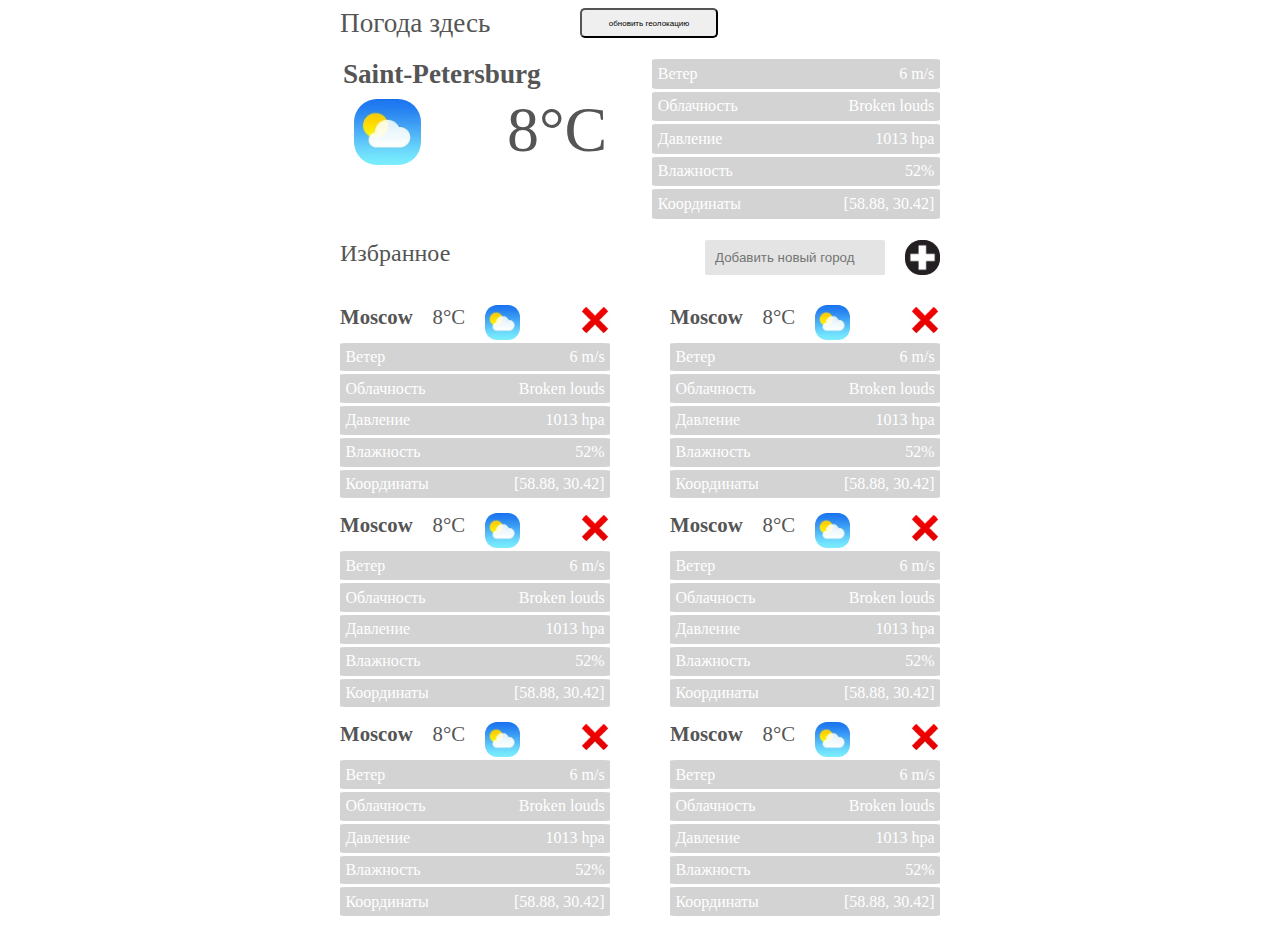
<file: index.html>
<!DOCTYPE html>
<html lang="ru">
<head>
  <meta charset="UTF-8">
  <meta name="viewport" content="width=device-width, initial-scale=1">
  <link rel="stylesheet" href="css/style.css">
  <title>Погода</title>
</head>
<body>

<div class="header">
  <h1>Погода здесь</h1>
  <button id="button-desktop">обновить геолокацию</button>
  <button id="button-mobile"><img src="img/update.png" alt=""></button>
</div>

<div class="main">
  <div class="main_city">
    <div class="first">
      <h1>Saint-Petersburg</h1>
      <div class="flex_conteiner"></div>
      <img src="img/облачно.jfif" alt="">
      <span>8°C</span>
    </div>
    <div class="second">
      <ul class="weather">
        <li>Ветер <span>6 m/s</span></li>
        <li>Облачность <span>Broken louds</span></li>
        <li>Давление <span>1013 hpa</span></li>
        <li>Влажность <span>52%</span></li>
        <li>Координаты <span>[58.88, 30.42]</span></li>
      </ul>
    </div>
  </div>

  <div class="favorites">
    <h2>Избранное</h2>
    <form method="post" action="#" id="form">
      <input type="text" name="add_city" placeholder="Добавить новый город">
      <input type="image" name="btn" src="img/plus.png">
    </form>

      <ul class="menu">
        <li class="city">
          <div class="flex">
          <h3>Moscow</h3>
          <span>8°C</span>
          <img src="img/облачно.jfif" alt="">
          <button class="delete"><img src="img/del.jpeg" alt=""></button>
        </div>
          <ul class="weather">
            <li>Ветер <span>6 m/s</span></li>
            <li>Облачность <span>Broken louds</span></li>
            <li>Давление <span>1013 hpa</span></li>
            <li>Влажность <span>52%</span></li>
            <li>Координаты <span>[58.88, 30.42]</span></li>
          </ul>
        </li>

        <li class="city">
          <div class="flex">
            <h3>Moscow</h3>
            <span>8°C</span>
            <img src="img/облачно.jfif" alt="">
            <button class="delete"><img src="img/del.jpeg" alt=""></button>
          </div>
          <ul class="weather">
            <li>Ветер <span>6 m/s</span></li>
            <li>Облачность <span>Broken louds</span></li>
            <li>Давление <span>1013 hpa</span></li>
            <li>Влажность <span>52%</span></li>
            <li>Координаты <span>[58.88, 30.42]</span></li>
          </ul>
        </li>

        <li class="city">
          <div class="flex">
            <h3>Moscow</h3>
            <span>8°C</span>
            <img src="img/облачно.jfif" alt="">
            <button class="delete"><img src="img/del.jpeg" alt=""></button>
          </div>
          <ul class="weather">
            <li>Ветер <span>6 m/s</span></li>
            <li>Облачность <span>Broken louds</span></li>
            <li>Давление <span>1013 hpa</span></li>
            <li>Влажность <span>52%</span></li>
            <li>Координаты <span>[58.88, 30.42]</span></li>
          </ul>
        </li>

        <li class="city">
          <div class="flex">
            <h3>Moscow</h3>
            <span>8°C</span>
            <img src="img/облачно.jfif" alt="">
            <button class="delete"><img src="img/del.jpeg" alt=""></button>
          </div>
          <ul class="weather">
            <li>Ветер <span>6 m/s</span></li>
            <li>Облачность <span>Broken louds</span></li>
            <li>Давление <span>1013 hpa</span></li>
            <li>Влажность <span>52%</span></li>
            <li>Координаты <span>[58.88, 30.42]</span></li>
          </ul>
        </li>

        <li class="city">
          <div class="flex">
            <h3>Moscow</h3>
            <span>8°C</span>
            <img src="img/облачно.jfif" alt="">
            <button class="delete"><img src="img/del.jpeg" alt=""></button>
          </div>
          <ul class="weather">
            <li>Ветер <span>6 m/s</span></li>
            <li>Облачность <span>Broken louds</span></li>
            <li>Давление <span>1013 hpa</span></li>
            <li>Влажность <span>52%</span></li>
            <li>Координаты <span>[58.88, 30.42]</span></li>
          </ul>
        </li>

        <li class="city">
          <div class="flex">
            <h3>Moscow</h3>
            <span>8°C</span>
            <img src="img/облачно.jfif" alt="">
            <button class="delete"><img src="img/del.jpeg" alt=""></button>
          </div>
          <ul class="weather">
            <li>Ветер <span>6 m/s</span></li>
            <li>Облачность <span>Broken louds</span></li>
            <li>Давление <span>1013 hpa</span></li>
            <li>Влажность <span>52%</span></li>
            <li>Координаты <span>[58.88, 30.42]</span></li>
          </ul>
        </li>

      </ul>

  </div>
</div>

</body>
</html>
</file>
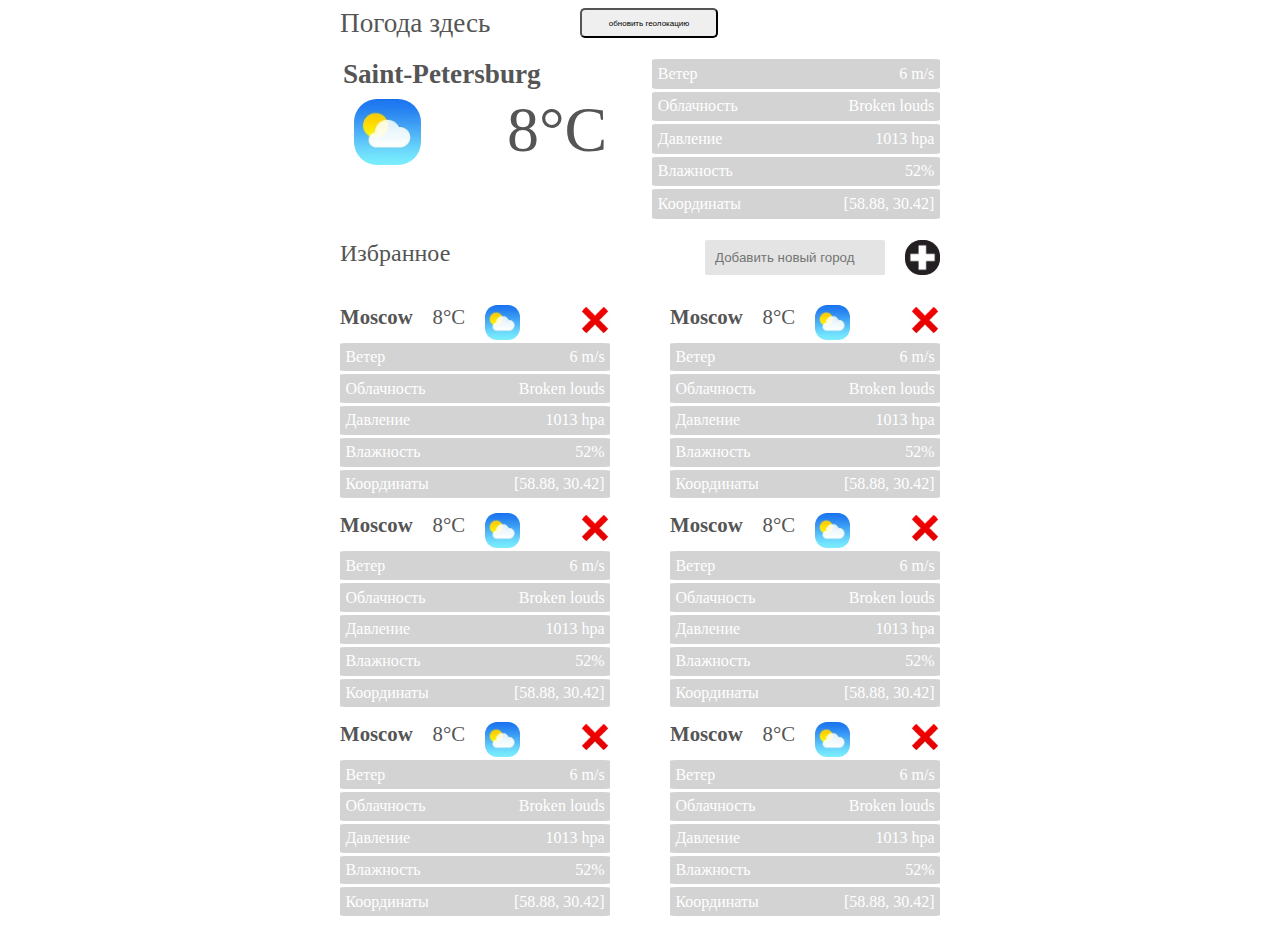
<file: html/index.html>
<!DOCTYPE html>
<html lang="ru">
<head>
  <meta charset="UTF-8">
  <meta name="viewport" content="width=device-width, initial-scale=1">
  <link rel="stylesheet" href="../css/style.css">
  <title>Погода</title>
</head>
<body>

<div class="header">
  <h1>Погода здесь</h1>
  <button id="button-desktop">обновить геолокацию</button>
  <button id="button-mobile"><img src="../img/update.png" alt=""></button>
</div>

<div class="main">
  <div class="main_city">
    <div class="first">
      <h1>Saint-Petersburg</h1>
      <div class="flex_conteiner"></div>
      <img src="../img/облачно.jfif" alt="">
      <span>8°C</span>
    </div>
    <div class="second">
      <ul class="weather">
        <li>Ветер <span>6 m/s</span></li>
        <li>Облачность <span>Broken louds</span></li>
        <li>Давление <span>1013 hpa</span></li>
        <li>Влажность <span>52%</span></li>
        <li>Координаты <span>[58.88, 30.42]</span></li>
      </ul>
    </div>
  </div>

  <div class="favorites">
    <h2>Избранное</h2>
    <form method="post" action="#" id="form">
      <input type="text" name="add_city" placeholder="Добавить новый город">
      <input type="image" name="btn" src="../img/plus.png">
    </form>

    <div class="list">
      <ul class="menu">
        <li class="city">
          <div class="flex">
          <h3>Moscow</h3>
          <span>8°C</span>
          <img src="../img/облачно.jfif" alt="">
          <button class="delete"><img src="../img/del.jpeg" alt=""></button>
        </div>
          <ul class="weather">
            <li>Ветер <span>6 m/s</span></li>
            <li>Облачность <span>Broken louds</span></li>
            <li>Давление <span>1013 hpa</span></li>
            <li>Влажность <span>52%</span></li>
            <li>Координаты <span>[58.88, 30.42]</span></li>
          </ul>
        </li>

        <li class="city">
          <div class="flex">
            <h3>Moscow</h3>
            <span>8°C</span>
            <img src="../img/облачно.jfif" alt="">
            <button class="delete"><img src="../img/del.jpeg" alt=""></button>
          </div>
          <ul class="weather">
            <li>Ветер <span>6 m/s</span></li>
            <li>Облачность <span>Broken louds</span></li>
            <li>Давление <span>1013 hpa</span></li>
            <li>Влажность <span>52%</span></li>
            <li>Координаты <span>[58.88, 30.42]</span></li>
          </ul>
        </li>

        <li class="city">
          <div class="flex">
            <h3>Moscow</h3>
            <span>8°C</span>
            <img src="../img/облачно.jfif" alt="">
            <button class="delete"><img src="../img/del.jpeg" alt=""></button>
          </div>
          <ul class="weather">
            <li>Ветер <span>6 m/s</span></li>
            <li>Облачность <span>Broken louds</span></li>
            <li>Давление <span>1013 hpa</span></li>
            <li>Влажность <span>52%</span></li>
            <li>Координаты <span>[58.88, 30.42]</span></li>
          </ul>
        </li>

        <li class="city">
          <div class="flex">
            <h3>Moscow</h3>
            <span>8°C</span>
            <img src="../img/облачно.jfif" alt="">
            <button class="delete"><img src="../img/del.jpeg" alt=""></button>
          </div>
          <ul class="weather">
            <li>Ветер <span>6 m/s</span></li>
            <li>Облачность <span>Broken louds</span></li>
            <li>Давление <span>1013 hpa</span></li>
            <li>Влажность <span>52%</span></li>
            <li>Координаты <span>[58.88, 30.42]</span></li>
          </ul>
        </li>

        <li class="city">
          <div class="flex">
            <h3>Moscow</h3>
            <span>8°C</span>
            <img src="../img/облачно.jfif" alt="">
            <button class="delete"><img src="../img/del.jpeg" alt=""></button>
          </div>
          <ul class="weather">
            <li>Ветер <span>6 m/s</span></li>
            <li>Облачность <span>Broken louds</span></li>
            <li>Давление <span>1013 hpa</span></li>
            <li>Влажность <span>52%</span></li>
            <li>Координаты <span>[58.88, 30.42]</span></li>
          </ul>
        </li>

        <li class="city">
          <div class="flex">
            <h3>Moscow</h3>
            <span>8°C</span>
            <img src="../img/облачно.jfif" alt="">
            <button class="delete"><img src="../img/del.jpeg" alt=""></button>
          </div>
          <ul class="weather">
            <li>Ветер <span>6 m/s</span></li>
            <li>Облачность <span>Broken louds</span></li>
            <li>Давление <span>1013 hpa</span></li>
            <li>Влажность <span>52%</span></li>
            <li>Координаты <span>[58.88, 30.42]</span></li>
          </ul>
        </li>

      </ul>
    </div>

  </div>
</div>

</body>
</html>
</file>
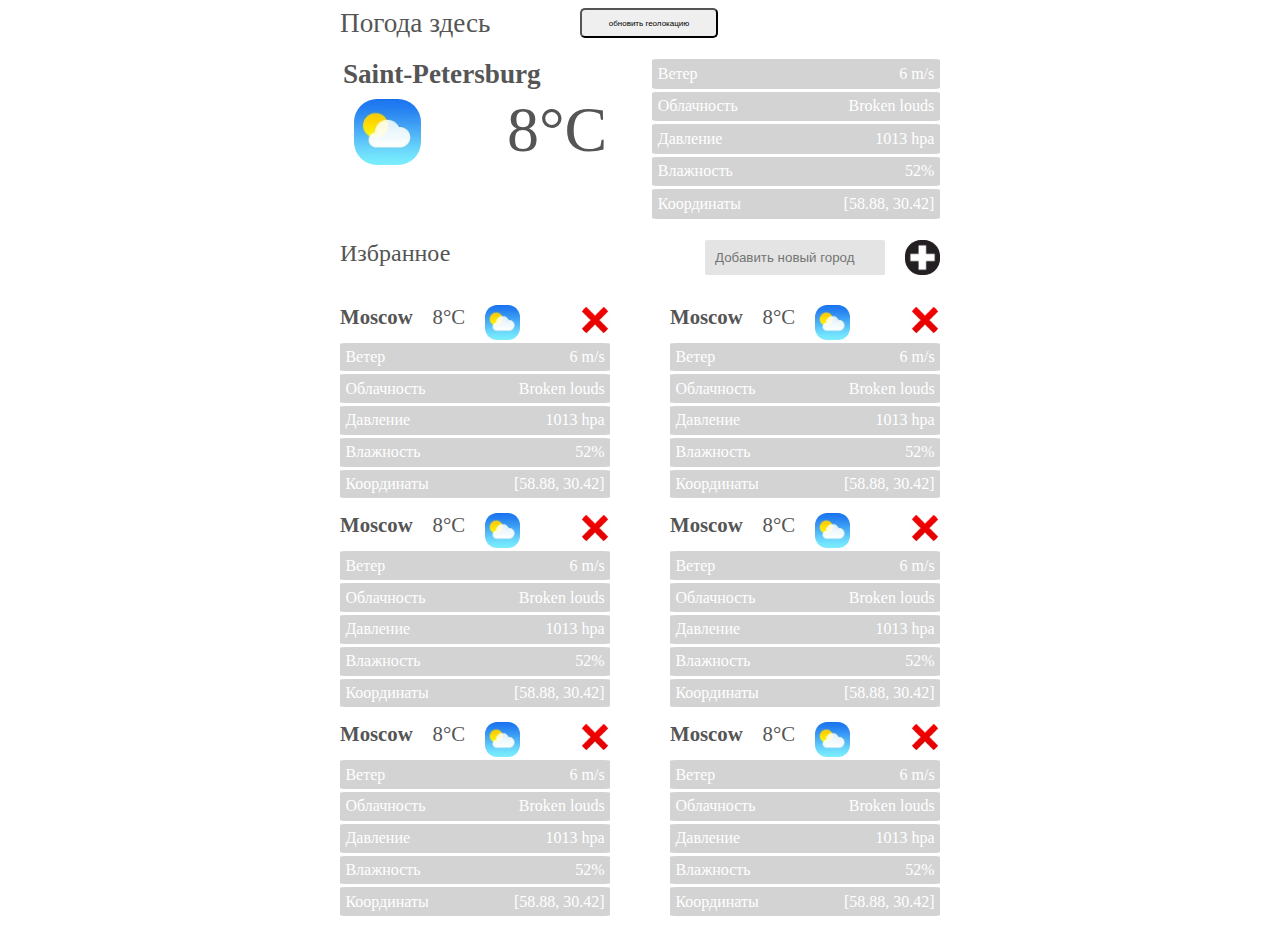
<file: html/main.html>
<!DOCTYPE html>
<html lang="ru">
<head>
  <meta charset="UTF-8">
  <meta name="viewport" content="width=device-width, initial-scale=1">
  <link rel="stylesheet" href="../css/style.css">
  <title>Погода</title>
</head>
<body>

<div class="header">
  <h1>Погода здесь</h1>
  <button id="button-desktop">обновить геолокацию</button>
  <button id="button-mobile"><img src="../img/update.png" alt=""></button>
</div>

<div class="main">
  <div class="main_city">
    <div class="first">
      <h1>Saint-Petersburg</h1>
      <div class="flex_conteiner"></div>
      <img src="../img/облачно.jfif" alt="">
      <span>8°C</span>
    </div>
    <div class="second">
      <ul class="weather">
        <li>Ветер <span>6 m/s</span></li>
        <li>Облачность <span>Broken louds</span></li>
        <li>Давление <span>1013 hpa</span></li>
        <li>Влажность <span>52%</span></li>
        <li>Координаты <span>[58.88, 30.42]</span></li>
      </ul>
    </div>
  </div>

  <div class="favorites">
    <h2>Избранное</h2>
    <form method="post" action="#" id="form">
      <input type="text" name="add_city" placeholder="Добавить новый город">
      <input type="image" name="btn" src="../img/plus.png">
    </form>

    <div class="list">
      <ul class="menu">
        <li class="city">
          <div class="flex">
          <h3>Moscow</h3>
          <span>8°C</span>
          <img src="../img/облачно.jfif" alt="">
          <button class="delete"><img src="../img/del.jpeg" alt=""></button>
        </div>
          <ul class="weather">
          <li>Ветер <span>6 m/s</span></li>
          <li>Облачность <span>Broken louds</span></li>
          <li>Давление <span>1013 hpa</span></li>
          <li>Влажность <span>52%</span></li>
          <li>Координаты <span>[58.88, 30.42]</span></li>
        </ul>
        </li>

        <li class="city">
          <div class="flex">
            <h3>Moscow</h3>
            <span>8°C</span>
            <img src="../img/облачно.jfif" alt="">
            <button class="delete"><img src="../img/del.jpeg" alt=""></button>
          </div>
          <ul class="weather">
            <li>Ветер <span>6 m/s</span></li>
            <li>Облачность <span>Broken louds</span></li>
            <li>Давление <span>1013 hpa</span></li>
            <li>Влажность <span>52%</span></li>
            <li>Координаты <span>[58.88, 30.42]</span></li>
          </ul>
        </li>

        <li class="city">
          <div class="flex">
            <h3>Moscow</h3>
            <span>8°C</span>
            <img src="../img/облачно.jfif" alt="">
            <button class="delete"><img src="../img/del.jpeg" alt=""></button>
          </div>
          <ul class="weather">
            <li>Ветер <span>6 m/s</span></li>
            <li>Облачность <span>Broken louds</span></li>
            <li>Давление <span>1013 hpa</span></li>
            <li>Влажность <span>52%</span></li>
            <li>Координаты <span>[58.88, 30.42]</span></li>
          </ul>
        </li>

        <li class="city">
          <div class="flex">
            <h3>Moscow</h3>
            <span>8°C</span>
            <img src="../img/облачно.jfif" alt="">
            <button class="delete"><img src="../img/del.jpeg" alt=""></button>
          </div>
          <ul class="weather">
            <li>Ветер <span>6 m/s</span></li>
            <li>Облачность <span>Broken louds</span></li>
            <li>Давление <span>1013 hpa</span></li>
            <li>Влажность <span>52%</span></li>
            <li>Координаты <span>[58.88, 30.42]</span></li>
          </ul>
        </li>

        <li class="city">
          <div class="flex">
            <h3>Moscow</h3>
            <span>8°C</span>
            <img src="../img/облачно.jfif" alt="">
            <button class="delete"><img src="../img/del.jpeg" alt=""></button>
          </div>
          <ul class="weather">
            <li>Ветер <span>6 m/s</span></li>
            <li>Облачность <span>Broken louds</span></li>
            <li>Давление <span>1013 hpa</span></li>
            <li>Влажность <span>52%</span></li>
            <li>Координаты <span>[58.88, 30.42]</span></li>
          </ul>
        </li>

        <li class="city">
          <div class="flex">
            <h3>Moscow</h3>
            <span>8°C</span>
            <img src="../img/облачно.jfif" alt="">
            <button class="delete"><img src="../img/del.jpeg" alt=""></button>
          </div>
          <ul class="weather">
            <li>Ветер <span>6 m/s</span></li>
            <li>Облачность <span>Broken louds</span></li>
            <li>Давление <span>1013 hpa</span></li>
            <li>Влажность <span>52%</span></li>
            <li>Координаты <span>[58.88, 30.42]</span></li>
          </ul>
        </li>

      </ul>
    </div>

  </div>
</div>

</body>
</html>
</file>
<file: css/style.css>
/*---------Start of tags style*/
body{
  color: #555555;
  max-width: 600px;
  margin-right: auto;
  margin-left: auto;
}

h2{
  float: left;
  width: 40%;
  margin: 0;
  font: normal 150% 'century gothic', "Times New Roman", sans-serif;
}
h3{
  float: left;
  margin: 0;
  font: bold 130% 'century gothic', "Times New Roman", sans-serif;
}
form{
  display: flex;
  justify-content: flex-end;
}
input[type="text"]{
  background-color: #e4e4e4;
  border-radius: 2px;
  border: 0px;
  padding: 10px;
  width: 160px;
  color: black;
  margin-right: 20px;
}
input[type="image"]{
  width: 35px;
  height: 35px;
  border-radius: 45%;

}
img{
  width: 35px;
  height: 35px;
  border-radius: 35%;
}

/*---------End of style tags*/


/*---------Header*/
.header{
  height: 12%;
  width: 100%;
}

.header h1{
  float: left;
  font: normal 170% 'century gothic', "Times New Roman", sans-serif;
  width: 40%;
  margin: 0;

}
#button-mobile{
  display: none;
}
.header button{
  display: block;
  font-size: 0.5em;
  margin-right: auto;
  border-radius: 5px;
  padding: 1%;
  width: 23%;
  height: 30px;
  cursor: pointer;
}
/*---------End Header*/

.main{
  /*background-color: darkseagreen;*/
  margin-top: 3%;

}
/*---------Main_City*/

.main_city{
  display: -webkit-flex;
  display: flex;
  margin-bottom: 2%;

}
/*first_block*/
.first{
  width: 48%;
  margin-right: 2%;
}
.first h1{
  font: bold 170% 'century gothic', "Times New Roman", sans-serif;
  margin: 1%;
}
.first img{
  float: left;
  margin: 2% 30% 0 5%;
  width: 23%;
  height: auto;
  border-radius: 35%;
}
.first span{
  display: block;
  font-size: 4em;
}

/*second_block*/
.second{
  width: 48%;
  margin-right: 0;
  margin-left: 2%;
}

ul.weather{
  display: block;
  border: black;
  margin: 0;
  padding: 0;
  width: 100%;
}
ul.weather li{
  list-style: none;
  margin: 3px 0 3px 0;
  padding: 2%;
  border-radius: 3%;
  background-color: lightgray;
  color: white;
}
ul.weather span{
  float: right;
}
/*---------End main city*/



/*---------Favorites*/
.favorites{
  margin-top: 3%;
}

ul.menu{
  display: flex;
  flex-direction: row;
  flex-wrap: wrap;
  justify-content: space-between;
  border: black;
  margin: 3% 0 0 0;
  padding: 0;
}
ul.menu li.city{
  list-style: none;
  margin-top: 2%;
  width:45%;
}
.flex{
  display: flex;
  justify-content: space-between;
}

.flex span{
  font-size: 1.3em;
}

.flex button{
  width: 30px;
  height: 30px;
  padding: 0;
  border: 0px;
  border-radius: 45%;
  margin-left: 15%;
}
.delete img{
  width: 100%;
  height: 100%;
  text-align: center;
  margin: 0;
  border-radius: 45%;
}


/*---------End Favorites*/





/* --------------------------------------CSS Mobile--------------------------------- */
@media only screen and (min-device-width: 320px) and (max-device-width: 500px) {

  /*Start of tags style*/
  body{
    margin-left: 5%;
    margin-right: 5%;
  }
  h2{
    float: none;
  }
  form{
    display: flex;
    justify-content: space-between;
  }
  input[type="text"]{
    width: 80%;
    margin-right: 2%;
  }
  input[type="image"]{
    width: 30px;
    height: 30px;

  }
  /*End of style tags*/


  /*Header*/
  .header{
    min-width: 100%;
    height: 40px;
  }

  .header h1{
    float: left;
    font: normal 150% 'century gothic', "Times New Roman", sans-serif;
    width: 50%;
    margin: 0;
    padding-top: 2%;
  }

  #button-mobile{
    display: block;
  }
  #button-desktop{
    display: none;
  }
  .header button{
    margin-left: auto;
    margin-right: auto;
    border-radius: 25%;
    padding: 0;
    width: 40px;
    height: 40px;
  }
  .header img{
    width: 100%;
    height: 100%;
    text-align: center;
    margin: 0;
  }
  /*End Header*/


  /*Main_City*/
  .main_city{
    display: block;
  }
  .first{
    width: 100%;
    margin: 0;
  }
  .first img{
    width: 50px;
    height: 50px;
  }
  .second{
    width: 100%;
    margin: 0;
  }

  /*End main city*/


  /*Favorites*/
  .favorites{
    display: block;
  }
  ul.menu{
    display: block;
    margin-top: 5%;
  }
  ul.menu li.city{
    width: 100%;
  }
  .flex button{
    margin-left: 25%;
  }
  /*End Favorites*/

}
</file>
